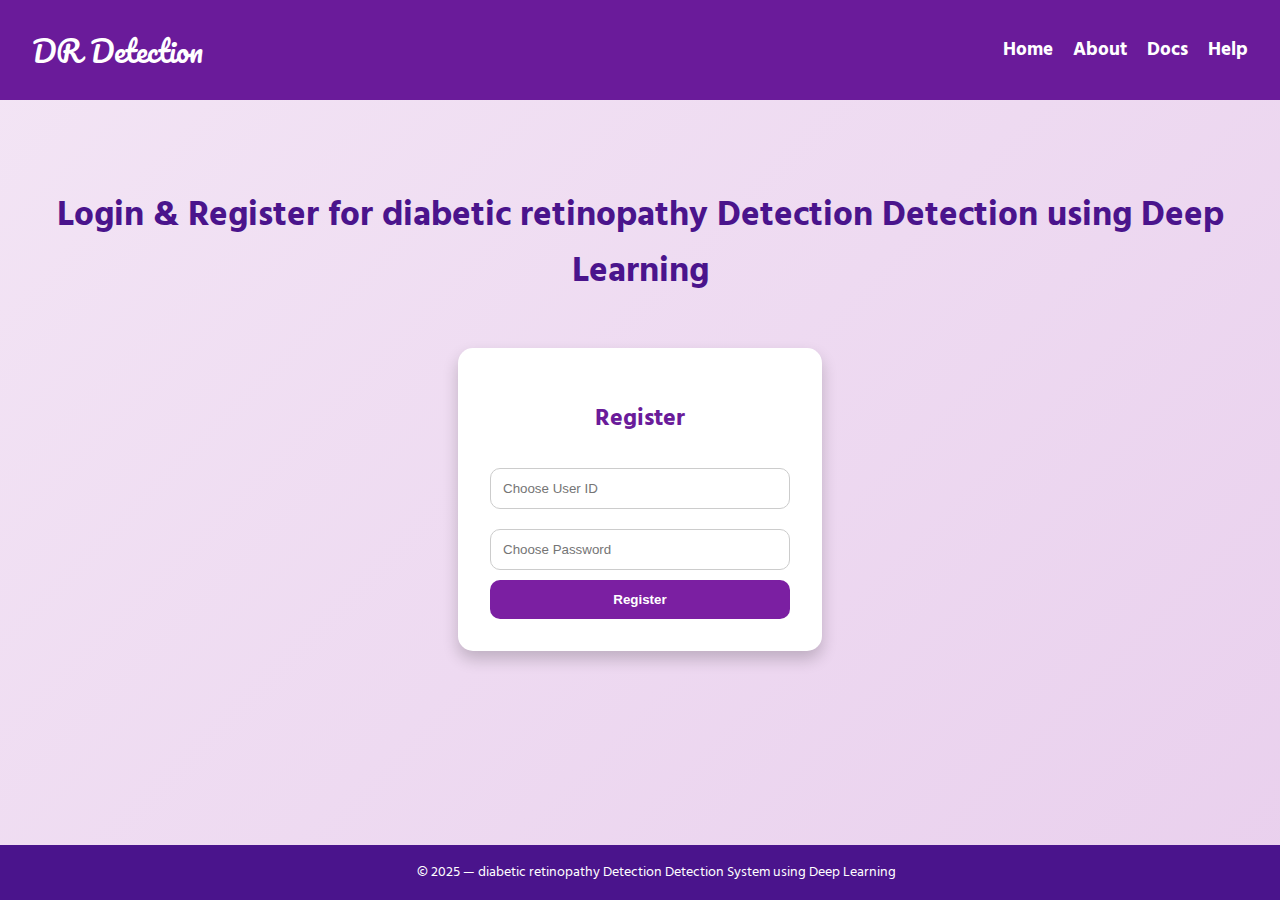
<file: register44.html>
<!DOCTYPE html>
<html lang="en">
<head>
  <meta charset="UTF-8">
  <title>medical Prescription Detection - Login/Register</title>
  <link href="https://fonts.googleapis.com/css2?family=Pacifico&family=Arimo&family=Hind:wght@300&family=Open+Sans+Condensed:wght@300&display=swap" rel="stylesheet">
  <style>
    body {
      margin: 0;
      font-family: 'Hind', sans-serif;
      background: linear-gradient(135deg, #f3e5f5, #e1bee7, #ce93d8);
      background-size: 400% 400%;
      animation: gradientBG 15s ease infinite;
    }

    @keyframes gradientBG {
      0% { background-position: 0% 50%; }
      50% { background-position: 100% 50%; }
      100% { background-position: 0% 50%; }
    }

    nav {
      background: #6a1b9a;
      padding: 1rem 2rem;
      color: white;
      font-size: 1.2rem;
      display: flex;
      justify-content: space-between;
      align-items: center;
      position: sticky;
      top: 0;
      z-index: 1000;
    }

    nav .logo {
      font-family: 'Pacifico', cursive;
      font-size: 1.8rem;
    }

    nav ul {
      list-style: none;
      display: flex;
      gap: 20px;
    }

    nav ul li {
      display: inline;
    }

    nav ul li a {
      text-decoration: none;
      color: white;
      font-weight: bold;
      transition: color 0.3s;
    }

    nav ul li a:hover {
      color: #ffeb3b;
    }

    .container {
      display: flex;
      flex-direction: column;
      align-items: center;
      padding: 4rem 2rem;
    }

    .container h1 {
      font-size: 2.2rem;
      color: #4a148c;
      margin-bottom: 2rem;
      text-align: center;
    }

    form {
      background: white;
      padding: 2rem;
      border-radius: 15px;
      box-shadow: 0 8px 16px rgba(0,0,0,0.2);
      width: 300px;
      margin: 1rem;
    }

    form input {
      width: 100%;
      padding: 12px;
      margin: 10px 0;
      border: 1px solid #ccc;
      border-radius: 10px;
      box-sizing: border-box;
    }

    form button {
      width: 100%;
      padding: 12px;
      border: none;
      background-color: #7b1fa2;
      color: white;
      font-weight: bold;
      border-radius: 10px;
      cursor: pointer;
      transition: background-color 0.3s;
    }

    form button:hover {
      background-color: #9c27b0;
    }

    footer {
      position: fixed;
      bottom: 0;
      width: 100%;
      background: #4a148c;
      color: white;
      text-align: center;
      padding: 1rem;
      font-size: 0.9rem;
    }

    .forms {
      display: flex;
      flex-wrap: wrap;
      justify-content: center;
    }

    @media (max-width: 700px) {
      .forms {
        flex-direction: column;
        align-items: center;
      }
    }
  </style>
</head>

<body>
  <nav>
    <div class="logo">DR Detection</div>
    <ul>
      <li><a href="#">Home</a></li>
      <li><a href="#">About</a></li>
      <li><a href="#">Docs</a></li>
      <li><a href="#">Help</a></li>
    </ul>
  </nav>

  <div class="container">
    <h1>Login & Register for diabetic retinopathy Detection Detection using Deep Learning</h1>
    
    <div class="forms">

      <!-- Register Form -->
      <form action="{{ url_for('register') }}" method="post">
        <h2 style="color:#6a1b9a;text-align:center;">Register</h2>
        <input type="text" name="user_id" placeholder="Choose User ID" required />
        <input type="password" name="password" placeholder="Choose Password" required />
        <button type="submit">Register</button>
      </form>
    </div>
  </div>

  <footer>
    &copy; 2025  — diabetic retinopathy Detection Detection System using Deep Learning
  </footer>
</body>
</html>
</file>
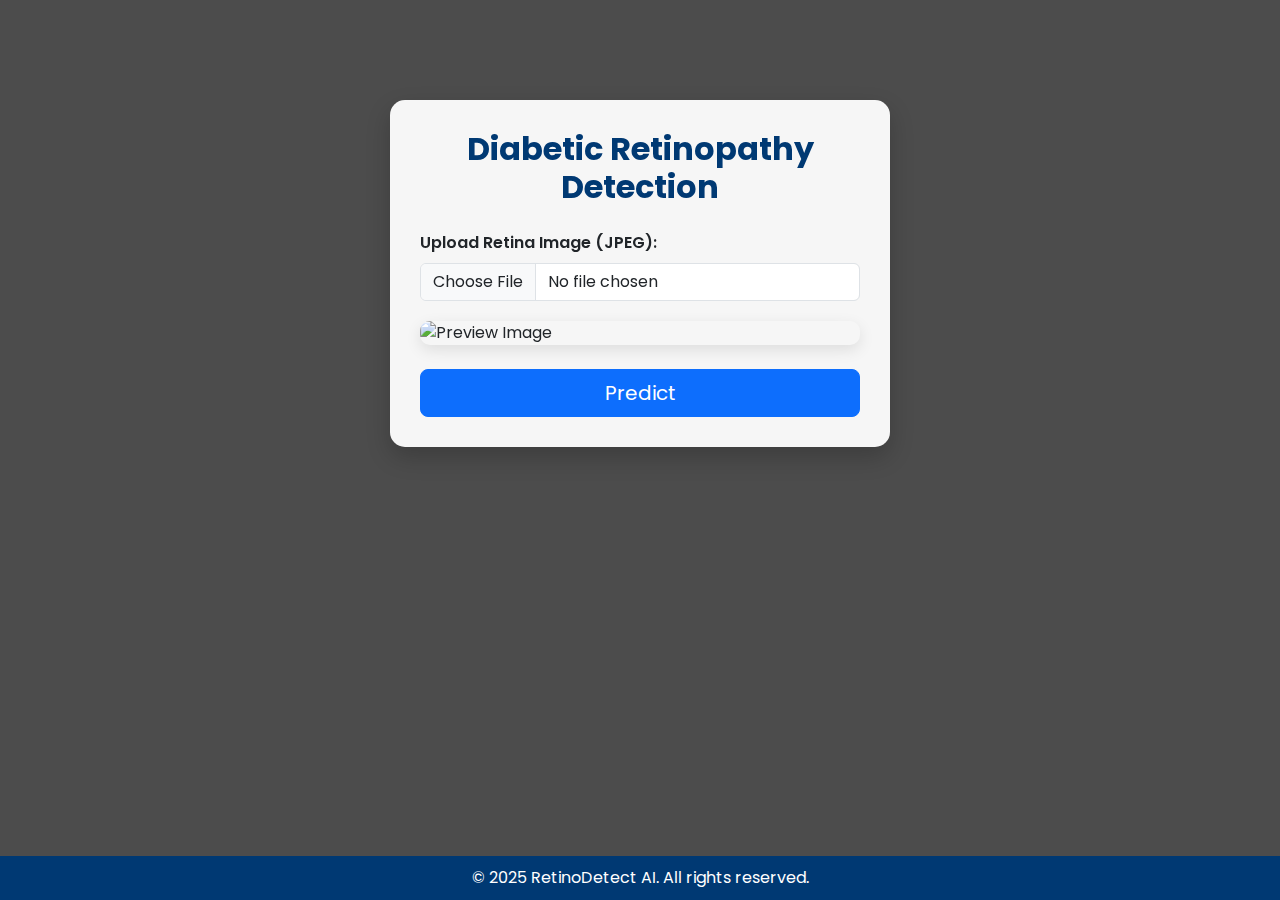
<file: rust.html>
<!DOCTYPE html>
<html lang="en">
<head>
  <meta charset="UTF-8" />
  <title>Upload Retina Image</title>
  <meta name="viewport" content="width=device-width, initial-scale=1" />
  <link rel="stylesheet" href="https://cdn.jsdelivr.net/npm/bootstrap@5.3.3/dist/css/bootstrap.min.css" />
  <link href="https://fonts.googleapis.com/css2?family=Poppins:wght@300;500;700&display=swap" rel="stylesheet" />
  <style>
    body {
      font-family: 'Poppins', sans-serif;
      background: url('{{ url_for('static', filename='images/db2.jpeg') }}') no-repeat center center fixed;
      background-size: cover;
      position: relative;
    }

    .overlay {
      position: fixed;
      top: 0; left: 0;
      width: 100%; height: 100%;
      background: rgba(0, 0, 0, 0.7);
      z-index: -1;
    }

    .container-box {
      max-width: 500px;
      margin: 100px auto;
      padding: 30px;
      border-radius: 15px;
      background-color: rgba(255, 255, 255, 0.95);
      box-shadow: 0 10px 25px rgba(0, 0, 0, 0.2);
    }

    h2.title {
      text-align: center;
      color: #003973;
      font-weight: 700;
    }

    .form-label {
      font-weight: 600;
    }

    #output-image {
      max-width: 100%;
      margin-top: 20px;
      border-radius: 10px;
      box-shadow: 0 5px 15px rgba(0,0,0,0.1);
    }

    .footer {
      position: fixed;
      bottom: 0;
      width: 100%;
      text-align: center;
      background: #003973;
      color: white;
      padding: 10px;
    }
  </style>
</head>
<body>

<div class="overlay"></div>

<div class="container container-box">
  <h2 class="title mb-4">Diabetic Retinopathy Detection</h2>

  <form method="post" enctype="multipart/form-data">
    <label for="inputfile" class="form-label">Upload Retina Image (JPEG):</label>
    <input type="file" name="file" class="form-control" id="inputfile" accept=".jpg,.jpeg,.png" onchange="preview_image(event)" required>
    
    <img id="output-image" class="img-fluid mx-auto d-block" alt="Preview Image" />

    <div class="d-grid gap-2 mt-4">
      <button class="btn btn-primary btn-lg" type="submit">Predict</button>
    </div>
  </form>
</div>

<div class="footer">
  &copy; 2025 RetinoDetect AI. All rights reserved.
</div>

<script>
  function preview_image(event) {
    const reader = new FileReader();
    reader.onload = function () {
      const output = document.getElementById('output-image');
      output.src = reader.result;
    };
    reader.readAsDataURL(event.target.files[0]);
  }
</script>

</body>
</html>
</file>
